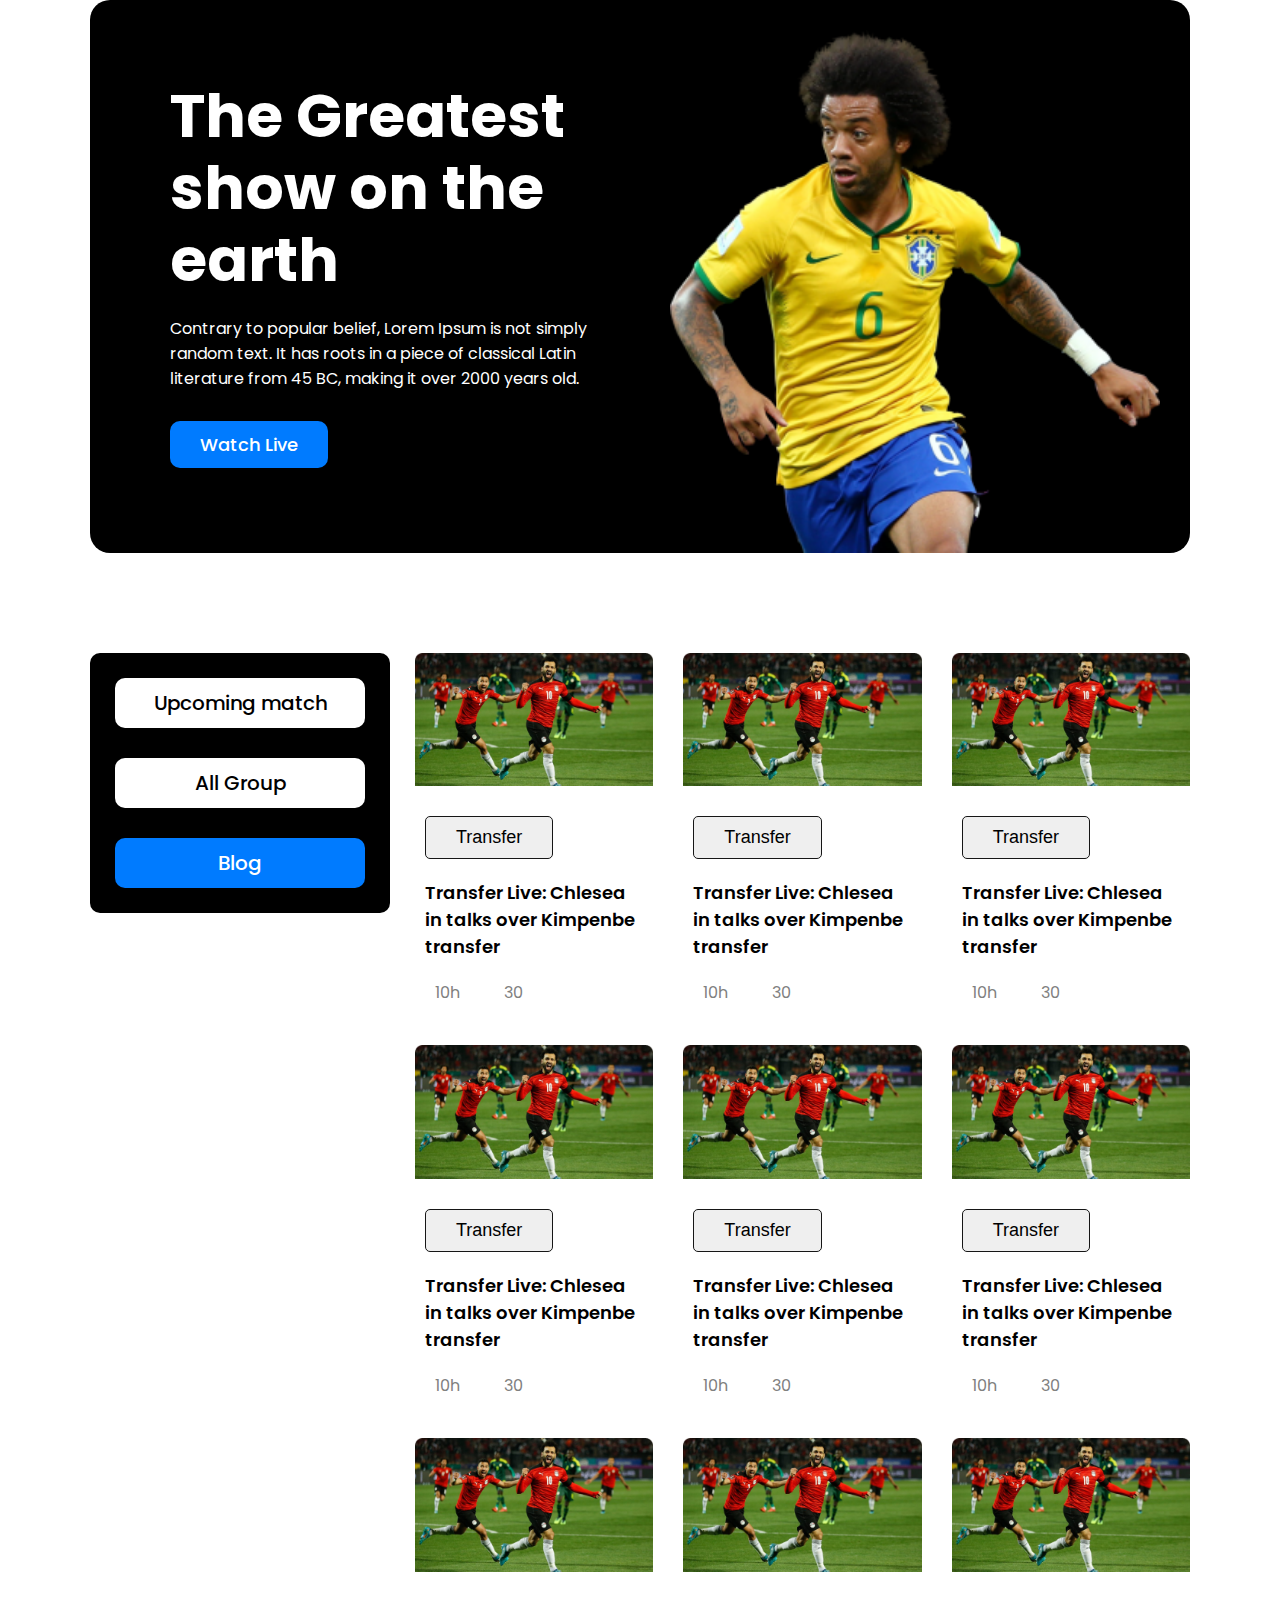
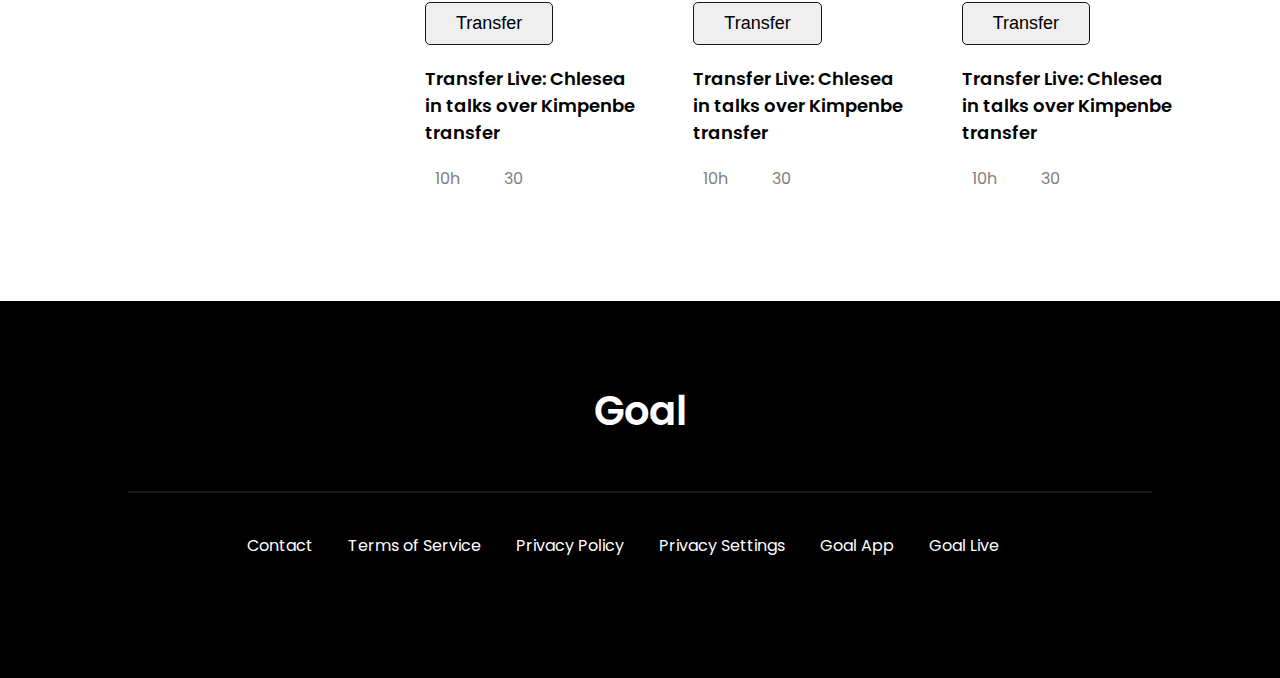
<file: index.html>
<!DOCTYPE html>
<html lang="en">

<head>
  <meta charset="UTF-8">
  <meta http-equiv="X-UA-Compatible" content="IE=edge">
  <meta name="viewport" content="width=device-width, initial-scale=1.0">
  <title>World Cup Tour 2022</title>

  <!-- Icons -->
  <link rel="stylesheet" href="https://unicons.iconscout.com/release/v4.0.0/css/line.css">

  <!-- Main CSS -->
  <link rel="stylesheet" href="style.css">
</head>

<body>
  <main>
    <!-- Header Area -->
    <section class="container">
      <div class="header-area">
        <div class="header-text">
          <h1>The Greatest show on the earth</h1>
          <p>Contrary to popular belief, Lorem Ipsum is not simply
            random text. It has roots in a piece of classical Latin literature from 45 BC, making it over 2000 years
            old.</p>

          <p><a href="" class="red-anchor">Watch Live<i class="uil uil-angle-right-b"></i></a></p>
        </div>

        <div class="header-img">
          <img src="images/Banner-Image.png" alt="">
        </div>
      </div>

    </section>

    <!-- Blog Area -->
    <section class="container">
      <div class="blog-area">
        <div class="game-schedule">
          <a href="match.html">Upcoming match</a>
          <a href="">All Group</a>
          <a href="" class="colored-anchor">Blog</a>
        </div>

        <!-- Single Blog -->

        <div class="all-blogs">
          <div class="blog">
            <article>
              <div class="blog-img">
                <img src="images/Blog-Image.png" alt="">
              </div>
              <div class="blog-text">
                <p><button class="btn">Transfer</button></p>
                <p>Transfer Live: Chlesea in talks over Kimpenbe transfer</p>

                <span> <i class="uil uil-clock blog-icons"></i> 10h </span>
                <span><i class="uil uil-comment-alt-message blog-icons"></i>
                  30</span>
              </div>
            </article>
            <article>
              <div class="blog-img">
                <img src="images/Blog-Image.png" alt="">
              </div>
              <div class="blog-text">
                <p><button class="btn">Transfer</button></p>
                <p>Transfer Live: Chlesea in talks over Kimpenbe transfer</p>

                <span> <i class="uil uil-clock blog-icons"></i> 10h </span>
                <span><i class="uil uil-comment-alt-message blog-icons"></i>
                  30</span>
              </div>
            </article>
            <article>
              <div class="blog-img">
                <img src="images/Blog-Image.png" alt="">
              </div>
              <div class="blog-text">
                <p><button class="btn">Transfer</button></p>
                <p>Transfer Live: Chlesea in talks over Kimpenbe transfer</p>

                <span> <i class="uil uil-clock blog-icons"></i> 10h </span>
                <span><i class="uil uil-comment-alt-message blog-icons"></i>
                  30</span>
              </div>
            </article>
            <article>
              <div class="blog-img">
                <img src="images/Blog-Image.png" alt="">
              </div>
              <div class="blog-text">
                <p><button class="btn">Transfer</button></p>
                <p>Transfer Live: Chlesea in talks over Kimpenbe transfer</p>

                <span> <i class="uil uil-clock blog-icons"></i> 10h </span>
                <span><i class="uil uil-comment-alt-message blog-icons"></i>
                  30</span>
              </div>
            </article>
            <article>
              <div class="blog-img">
                <img src="images/Blog-Image.png" alt="">
              </div>
              <div class="blog-text">
                <p><button class="btn">Transfer</button></p>
                <p>Transfer Live: Chlesea in talks over Kimpenbe transfer</p>

                <span> <i class="uil uil-clock blog-icons"></i> 10h </span>
                <span><i class="uil uil-comment-alt-message blog-icons"></i>
                  30</span>
              </div>
            </article>
            <article>
              <div class="blog-img">
                <img src="images/Blog-Image.png" alt="">
              </div>
              <div class="blog-text">
                <p><button class="btn">Transfer</button></p>
                <p>Transfer Live: Chlesea in talks over Kimpenbe transfer</p>

                <span> <i class="uil uil-clock blog-icons"></i> 10h </span>
                <span><i class="uil uil-comment-alt-message blog-icons"></i>
                  30</span>
              </div>
            </article>
            <article>
              <div class="blog-img">
                <img src="images/Blog-Image.png" alt="">
              </div>
              <div class="blog-text">
                <p><button class="btn">Transfer</button></p>
                <p>Transfer Live: Chlesea in talks over Kimpenbe transfer</p>

                <span> <i class="uil uil-clock blog-icons"></i> 10h </span>
                <span><i class="uil uil-comment-alt-message blog-icons"></i>
                  30</span>
              </div>
            </article>
            <article>
              <div class="blog-img">
                <img src="images/Blog-Image.png" alt="">
              </div>
              <div class="blog-text">
                <p><button class="btn">Transfer</button></p>
                <p>Transfer Live: Chlesea in talks over Kimpenbe transfer</p>

                <span> <i class="uil uil-clock blog-icons"></i> 10h </span>
                <span><i class="uil uil-comment-alt-message blog-icons"></i>
                  30</span>
              </div>
            </article>
            <article>
              <div class="blog-img">
                <img src="images/Blog-Image.png" alt="">
              </div>
              <div class="blog-text">
                <p><button class="btn">Transfer</button></p>
                <p>Transfer Live: Chlesea in talks over Kimpenbe transfer</p>

                <span> <i class="uil uil-clock blog-icons"></i> 10h </span>
                <span><i class="uil uil-comment-alt-message blog-icons"></i>
                  30</span>
              </div>
            </article>

          </div>

        </div>
      </div>

    </section>

    <section class="container display-none">
      <p class="botton-red-button"><a href="" class="red-anchor bottom-button">View All</a></p>
    </section>

    <!-- Footer Area -->
    <footer>
      <div class="footer-text">
        <h2>Goal</h2>

        <hr>

        <ul>
          <li><a href="#">Contact</a></li>
          <li><a href="#">Terms of Service</a></li>
          <li><a href="#">Privacy Policy</a></li>
          <li><a href="#">Privacy Settings</a></li>
          <li><a href="#">Goal App</a></li>
          <li><a href="#">Goal Live</a></li>
        </ul>

        <ul>
          <li><i class="uil uil-facebook f-icon"></i></li>
          <li><i class="uil uil-twitter f-icon"></i></li>
          <li><i class="uil uil-youtube f-icon"></i></li>
        </ul>
      </div>
    </footer>

  </main>
</body>

</html>
</file>
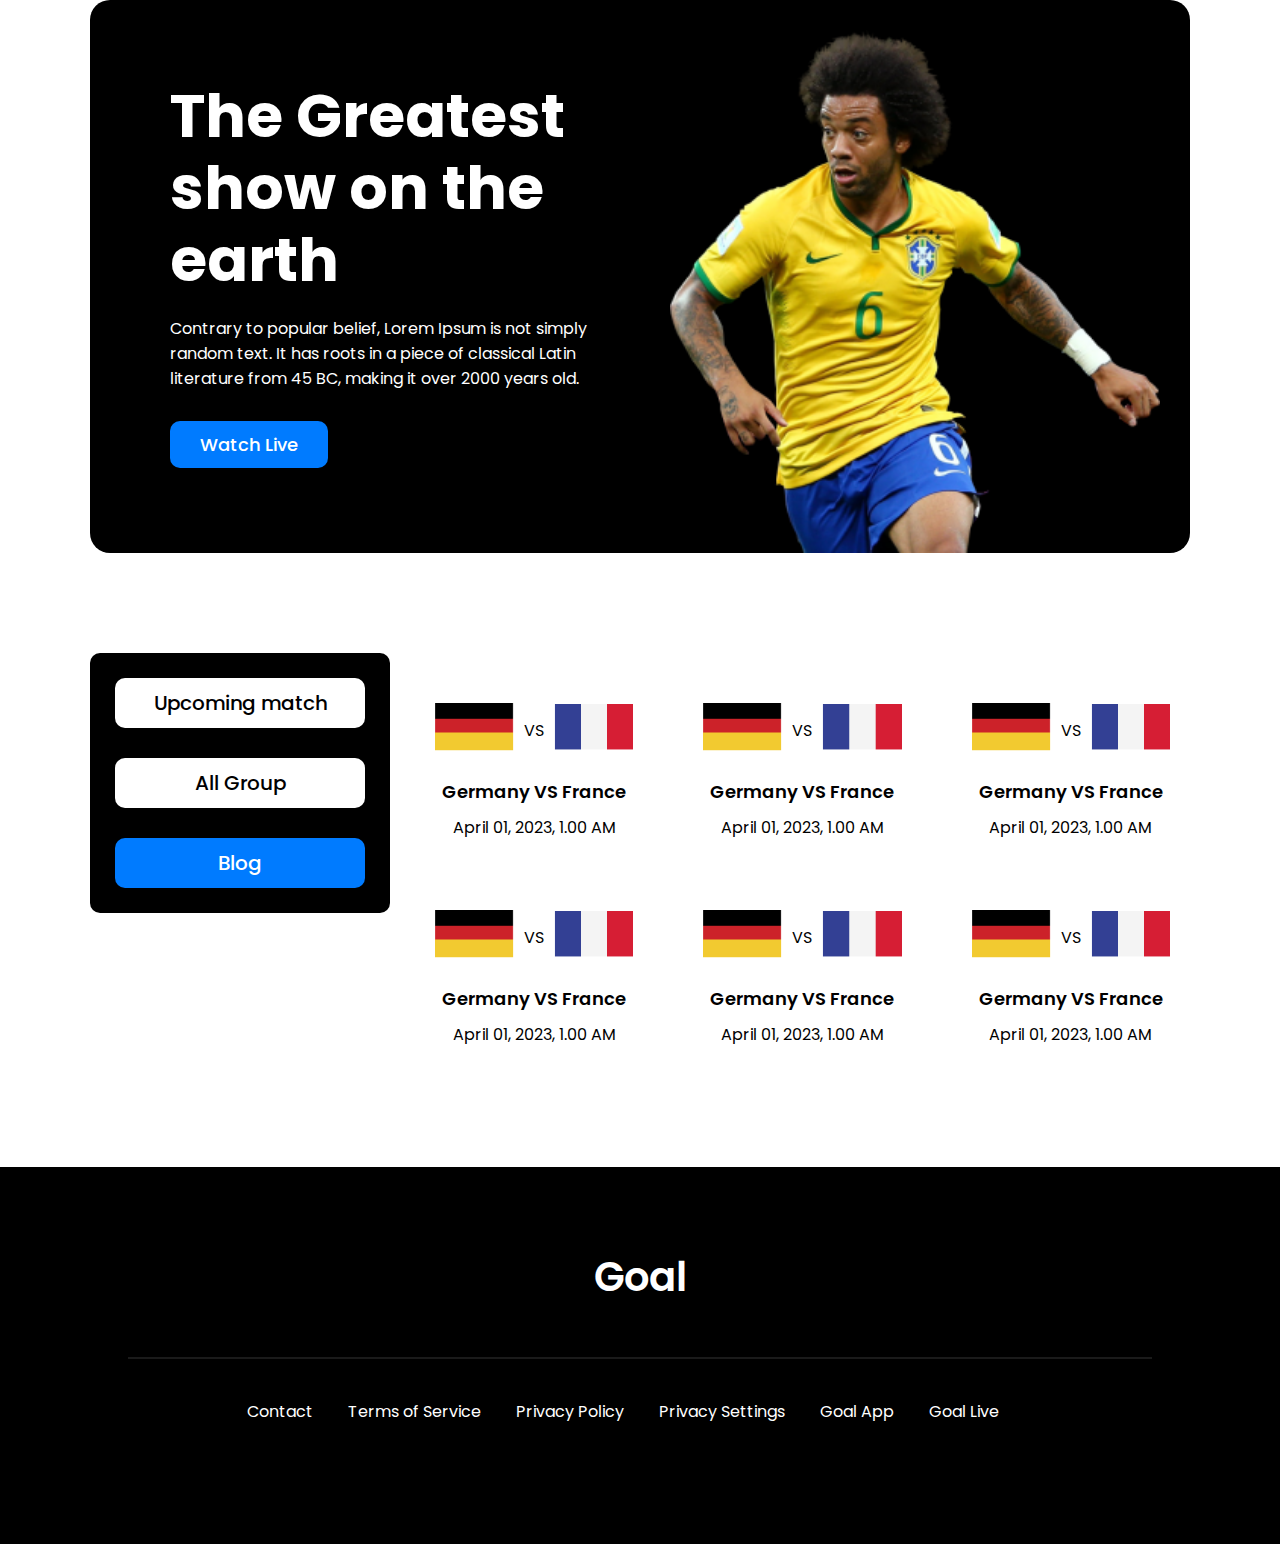
<file: match.html>
<!DOCTYPE html>
<html lang="en">

<head>
  <meta charset="UTF-8">
  <meta http-equiv="X-UA-Compatible" content="IE=edge">
  <meta name="viewport" content="width=device-width, initial-scale=1.0">
  <title>World Cup Tour 2022</title>

  <!-- Icons -->
  <link rel="stylesheet" href="https://unicons.iconscout.com/release/v4.0.0/css/line.css">

  <!-- Main CSS -->
  <link rel="stylesheet" href="style.css">
</head>

<body>
  <main>
    <!-- Header area -->
    <section class="container">
      <div class="header-area">
        <div class="header-text">
          <h1>The Greatest show on the earth</h1>
          <p>Contrary to popular belief, Lorem Ipsum is not simply
            random text. It has roots in a piece of classical Latin literature from 45 BC, making it over 2000 years
            old.</p>

          <p><a href="" class="red-anchor">Watch Live<i class="uil uil-angle-right-b"></i></a></p>
        </div>

        <div class="header-img">
          <img src="images/Banner-Image.png" alt="">
        </div>
      </div>

    </section>

    <!-- Blog Area -->
    <section class="container">
      <div class="blog-area">
        <div class="game-schedule">
          <a href="">Upcoming match</a>
          <a href="">All Group</a>
          <a href="" class="colored-anchor">Blog</a>
        </div>

        <!-- Matches -->

        <div class="all-blogs matches">
          <div class="blog">
            <div class="blog-items">
              <div class="blog-img">
                <div class="blog-img-1">
                  <img src="images/germany-Flag.png" alt="">
                </div>
                <p>VS</p>
                <div class="blog-img-2">
                  <img src="images/Flag.png" alt="">
                </div>
              </div>
              <div class="blog-details">
                <h3>Germany VS France </h3>
                <p>April 01, 2023, 1.00 AM</p>
              </div>
            </div>
            <div class="blog-items">
              <div class="blog-img">
                <div class="blog-img-1">
                  <img src="images/germany-Flag.png" alt="">
                </div>
                <p>VS</p>
                <div class="blog-img-2">
                  <img src="images/Flag.png" alt="">
                </div>
              </div>
              <div class="blog-details">
                <h3>Germany VS France </h3>
                <p>April 01, 2023, 1.00 AM</p>
              </div>
            </div>
            <div class="blog-items">
              <div class="blog-img">
                <div class="blog-img-1">
                  <img src="images/germany-Flag.png" alt="">
                </div>
                <p>VS</p>
                <div class="blog-img-2">
                  <img src="images/Flag.png" alt="">
                </div>
              </div>
              <div class="blog-details">
                <h3>Germany VS France </h3>
                <p>April 01, 2023, 1.00 AM</p>
              </div>
            </div>
            <div class="blog-items">
              <div class="blog-img">
                <div class="blog-img-1">
                  <img src="images/germany-Flag.png" alt="">
                </div>
                <p>VS</p>
                <div class="blog-img-2">
                  <img src="images/Flag.png" alt="">
                </div>
              </div>
              <div class="blog-details">
                <h3>Germany VS France </h3>
                <p>April 01, 2023, 1.00 AM</p>
              </div>
            </div>
            <div class="blog-items">
              <div class="blog-img">
                <div class="blog-img-1">
                  <img src="images/germany-Flag.png" alt="">
                </div>
                <p>VS</p>
                <div class="blog-img-2">
                  <img src="images/Flag.png" alt="">
                </div>
              </div>
              <div class="blog-details">
                <h3>Germany VS France </h3>
                <p>April 01, 2023, 1.00 AM</p>
              </div>
            </div>
            <div class="blog-items">
              <div class="blog-img">
                <div class="blog-img-1">
                  <img src="images/germany-Flag.png" alt="">
                </div>
                <p>VS</p>
                <div class="blog-img-2">
                  <img src="images/Flag.png" alt="">
                </div>
              </div>
              <div class="blog-details">
                <h3>Germany VS France </h3>
                <p>April 01, 2023, 1.00 AM</p>
              </div>
            </div>

          </div>
        </div>


      </div>

    </section>



    <!-- Footer Area -->
    <footer>
      <div class="footer-text">
        <h2>Goal</h2>

        <hr>

        <ul>
          <li><a href="#">Contact</a></li>
          <li><a href="#">Terms of Service</a></li>
          <li><a href="#">Privacy Policy</a></li>
          <li><a href="#">Privacy Settings</a></li>
          <li><a href="#">Goal App</a></li>
          <li><a href="#">Goal Live</a></li>
        </ul>

        <ul>
          <li><i class="uil uil-facebook f-icon"></i></li>
          <li><i class="uil uil-twitter f-icon"></i></li>
          <li><i class="uil uil-youtube f-icon"></i></li>
        </ul>
      </div>

    </footer>

  </main>
</body>

</html>
</file>
<file: style.css>
/* Google Fonts */
@import url('https://fonts.googleapis.com/css2?family=Poppins:wght@200;300;400;500;600;700;800;900&display=swap');

/* Base CSS */
* {
  margin: 0;
  padding: 0;
  box-sizing: border-box;
}

body {
  font-family: 'Poppins', sans-serif;
  font-size: 16px;
}

.container {
  width: 1100px;
  margin: 0 auto;
  padding-bottom: 100px;

}

a {
  text-decoration: none;
  color: #fff;
}

/* Header Area CSS */
.header-area {
  background-color: #000;
  border-radius: 20px;
  color: #fff;
  display: grid;
  grid-template-columns: repeat(2, 1fr);

}

.header-text {
  padding: 80px 0 80px 80px;

}

.header-img img {
  width: 100%;
  height: 100%;
  padding: 30px 30px 0 30px;
  transition: .5s;

}

.header-img img:hover {
  transform: scale(1.2);
}

.header-text h1 {
  font-size: 60px;
  font-weight: 700;
  line-height: 1.2;
  margin-bottom: 20px;
}

.red-anchor {
  display: inline-block;
  text-decoration: none;
  color: #fff;
  background: #007bff;
  padding: 10px 30px;
  border-radius: 10px;
  margin-top: 30px;
  font-size: 18px;
  font-weight: 500;
}

.display-none {
  display: none;
}

.botton-red-button {
  display: flex;
  align-items: center;
  justify-content: center;

}

.container .bottom-button {
  padding: 12px 40px;

}

/* Blog Area */
.blog-area {
  display: grid;
  grid-template-columns: 300px 1fr;
  grid-gap: 25px;
}

.game-schedule {
  background-color: #000;
  border-radius: 10px;
  padding: 25px;
  height: 260px;
}

.game-schedule a {
  display: block;
  background-color: #fff;
  color: #000;
  font-size: 20px;
  font-weight: 500;
  margin-bottom: 30px;
  padding: 10px 30px;
  text-align: center;
  border-radius: 10px;

}

.game-schedule .colored-anchor {
  background-color: #007bff;
  color: #fff;
}

.blog {
  display: grid;
  grid-template-columns: repeat(3, 1fr);
  grid-gap: 30px;
}

.blog-img img {
  width: 100%;
}

.blog-text {
  padding: 10px;
}

.blog-text .btn {
  padding: 10px 30px;
  cursor: pointer;
  font-size: 18px;
  border: 1px solid #161616;
  border-radius: 5px;
  margin-top: 20px;
}

.blog-text p {
  font-size: 18px;
  font-weight: 600;
  margin-bottom: 20px;
}

.blog-text span {
  font-size: 16px;
  color: gray;
}

.blog-text span {
  margin-right: 30px;
}

.blog-icons {
  margin-right: 10px;
}

/* Footer Area */
footer {
  background-color: #000;
}

.footer-text {
  display: flex;
  flex-direction: column;
  justify-content: center;
  align-items: center;
  color: #fff;
  padding: 80px 0;
}

.footer-text h2 {
  font-size: 40px;
  font-weight: 600;
  margin-bottom: 50px;
}

hr {
  border: 1px solid #fff;
  opacity: 0.1;
  width: 80%;
  margin: 0 auto;
}

.footer-text ul {
  margin-top: 40px;
  display: flex;
}

.footer-text ul li {
  list-style-type: none;
  margin-right: 35px;
}

.footer-text ul li a {
  list-style-type: none;
  font-size: 16px;
  font-weight: 400;

}

.f-icon {
  font-size: 30px;
  color: #fff;
}

/* Matches Area */

.matches {
  margin-top: 30px;
}

.blog-items {
  padding: 20px;
}

.blog-img {
  display: flex;
  align-items: center;
  justify-content: center;
}

.blog-img p {
  margin: 0 10px;
}

.blog-details {
  text-align: center;
  margin-top: 20px;
}

.blog-details h3 {
  font-size: 18px;
  font-weight: 600;
  margin-bottom: 10px;
}

.blog-details p {
  font-size: 16px;
  font-weight: 400;
}

/*  ---------------------
    Responsive CSS 
--------------------------*/
/* Tablet */

@media only screen and (max-width: 990px) {
  body {
    font-size: 14px;
  }

  .container {
    width: 800px;
    margin: 0 auto;
    padding-bottom: 70px;

  }

  .header-text {
    padding: 40px 0 40px 40px;

  }

  .header-img img {
    width: 100%;
    height: 100%;

  }

  .header-text h1 {
    font-size: 40px;
  }

  .red-anchor {
    padding: 15px 35px;
  }

  .blog-area {
    display: flex;
    flex-direction: column;
  }

  .game-schedule {
    display: grid;
    grid-template-columns: repeat(3, 1fr);
    grid-gap: 30px;
    justify-content: space-between;
    background-color: #fff;
    height: 85px;
  }

  .game-schedule a {
    font-size: 18px;
  }

  .game-schedule a:hover {
    border: 1px solid gray;
  }

  .blog {
    grid-template-columns: repeat(2, 1fr);
    grid-gap: 20px;
  }

  .display-none {
    display: block;
  }

  .footer-text {
    width: 600px;
    margin: 0 auto;
  }


  .footer-text ul {
    display: flex;
    flex-direction: row;
    flex-wrap: wrap;
    justify-content: center;
  }

  .footer-text ul li {
    margin-bottom: 30px;
  }

  hr {

    width: 100%;

  }

}


/* Mobile */
@media only screen and (max-width: 668px) {
  body {
    font-size: 14px;
  }

  .container {
    width: 100%;
    padding-bottom: 30px;

  }

  .header-area {
    margin: 10px;
    grid-template-columns: 1fr;
  }

  .header-text {
    padding: 40px 40px 20px 40px;
    text-align: center;

  }

  .header-img img {
    width: 100%;
    height: 100%;
  }

  .header-text h1 {
    font-size: 30px;
  }

  .red-anchor {
    padding: 10px 30px;
    font-size: 16px;
  }


  .game-schedule {
    display: flex;
    flex-direction: column;
    background-color: #fff;
    height: 230px;
  }

  .game-schedule a {
    margin-bottom: 0;
    width: 250px;
    margin: 0 auto;
    display: block;
    background-color: #fff;
    color: #000;
    font-size: 18px;

  }

  .game-schedule a:hover {
    border: 1px solid gray;
  }


  .blog-area {
    display: flex;
    flex-direction: column;
  }


  .blog {
    grid-template-columns: 1fr;
    grid-gap: 30px;
    padding: 20px;
  }

  .blog-img img {
    width: 100%;
  }

  .display-none {
    display: none;
  }

  .footer-text {
    width: 100%;
  }


  .footer-text ul {
    display: flex;
    flex-direction: column;
    justify-content: center;
    align-items: center;
  }

  .footer-text ul li {
    margin-bottom: 30px;
  }

  hr {

    width: 100%;

  }

}
</file>
